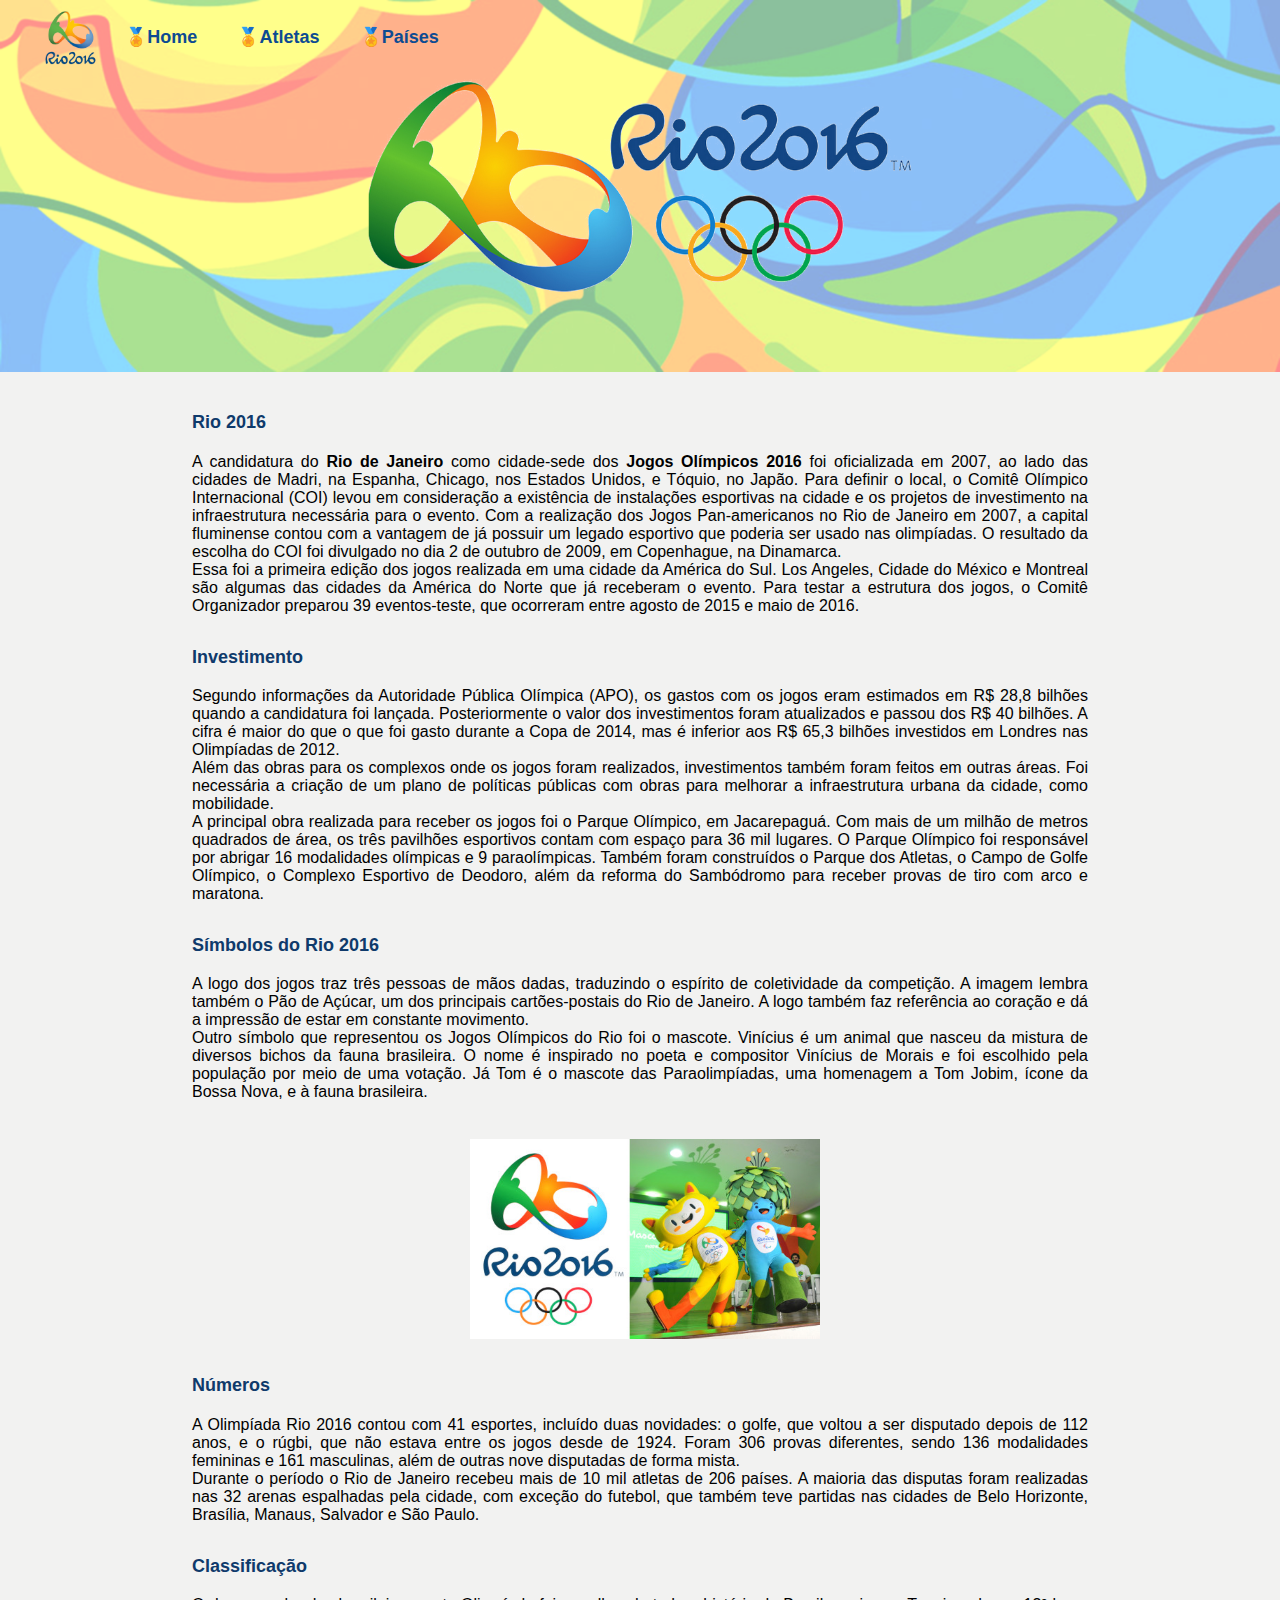
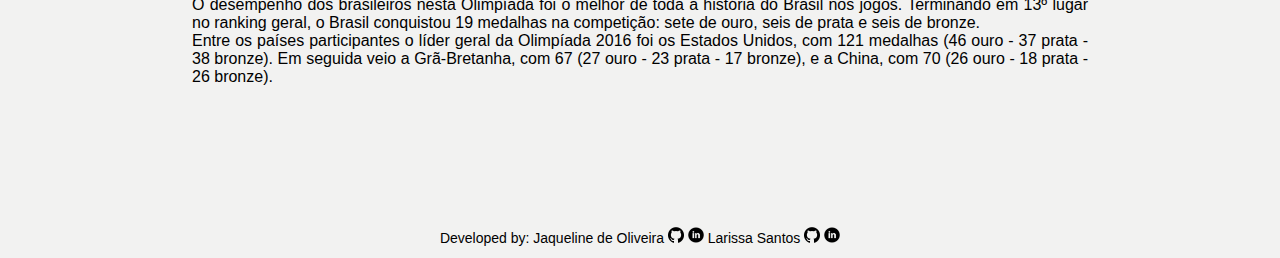
<file: index.html>
<!DOCTYPE html>
<html>

<head>
  <meta charset="utf-8">
  <title>Olímpiadas Rio 2016 </title>
  <link rel="stylesheet" href="styleHome.css" />
</head>

<body>

  <header>
    <div class="banner-official">
      <img src="img/bannerOficial2.png" alt="logo da Olímpiadas Rio 2016 com fundo colorido" class="banner">
    </div>

  </header>
  <nav>
    <ul class="menu">

      <li class="item-menu"><a href="/index" id="Home" class="links">🏅Home</a></li>
      <li class="item-menu"><a href="/atletas" id="Ath" class="links">🏅Atletas</a></li>
      <li class="item-menu"><a href="/countries.html" id="countries" class="links">🏅Países</a></li>
    </ul>
  </nav>

  <section class="about" id="about-olympics">

    <h2 class="title margin">Rio 2016</h2>

    <p class="content margin">A candidatura do <b>Rio de Janeiro</b> como cidade-sede dos <b>Jogos Olímpicos 2016</b>
      foi oficializada em
      2007, ao lado das cidades de Madri, na Espanha, Chicago, nos Estados Unidos, e Tóquio, no
      Japão. Para definir o local, o Comitê Olímpico Internacional (COI) levou em consideração a
      existência de instalações esportivas na cidade e os projetos de investimento na infraestrutura
      necessária para o evento.
      Com a realização dos Jogos Pan-americanos no Rio de Janeiro em 2007, a capital fluminense contou
      com a vantagem de já possuir um legado esportivo que poderia ser usado nas olimpíadas. O resultado
      da escolha do COI foi divulgado no dia 2 de outubro de 2009, em Copenhague, na Dinamarca.</p>
    <p class="content margin">Essa foi a primeira edição dos jogos realizada em uma cidade da América do Sul. Los
      Angeles, Cidade
      do México e Montreal são algumas das cidades da América do Norte que já receberam o evento. Para
      testar a estrutura dos jogos, o Comitê Organizador preparou 39 eventos-teste, que ocorreram entre
      agosto de 2015 e maio de 2016.
    </p>

    <h2 class="title margin">Investimento</h2>

    <p class="content margin">Segundo informações da Autoridade Pública Olímpica (APO), os gastos com os jogos eram
      estimados em R$ 28,8 bilhões quando a candidatura foi lançada. Posteriormente o valor dos
      investimentos foram atualizados e passou dos R$ 40 bilhões. A cifra é maior do que o que foi
      gasto durante a Copa de 2014, mas é inferior aos R$ 65,3 bilhões investidos em Londres nas
      Olimpíadas de 2012.</p>
    <p class="content margin">Além das obras para os complexos onde os jogos foram realizados,
      investimentos também foram feitos em outras áreas. Foi necessária a criação de um plano de
      políticas públicas com obras para melhorar a infraestrutura urbana da cidade, como mobilidade.</p>
    <p class="content margin">A principal obra realizada para receber os jogos foi o Parque Olímpico, em Jacarepaguá.
      Com mais de um milhão de metros quadrados de área, os três pavilhões esportivos contam com
      espaço para 36 mil lugares. O Parque Olímpico foi responsável por abrigar 16 modalidades
      olímpicas e 9 paraolímpicas. Também foram construídos o Parque dos Atletas, o Campo de Golfe
      Olímpico, o Complexo Esportivo de Deodoro, além da reforma do Sambódromo para receber provas
      de tiro com arco e maratona.
    </p>

    <h2 class="title margin">Símbolos do Rio 2016</h2>

    <p class="content margin">A logo dos jogos traz três pessoas de mãos dadas, traduzindo o espírito de coletividade
      da
      competição. A imagem lembra também o Pão de Açúcar, um dos principais cartões-postais do
      Rio de Janeiro. A logo também faz referência ao coração e dá a impressão de estar em
      constante movimento.</p>
    <p class="content margin">Outro símbolo que representou os Jogos Olímpicos do Rio foi o mascote. Vinícius é um
      animal
      que nasceu da mistura de diversos bichos da fauna brasileira. O nome é inspirado no poeta e
      compositor Vinícius de Morais e foi escolhido pela população por meio de uma votação. Já
      Tom é o mascote das Paraolimpíadas, uma homenagem a Tom Jobim, ícone da Bossa Nova, e à
      fauna brasileira.
    </p>
    <img src="img/logo e mascotes rio.jpeg" width="400" height="240" alt="logo e mascotes da Olímpiadas Rio 2016"
      class="logo-mascot">

    <h2 class="title margin">Números</h2>

    <p class="content margin">A Olimpíada Rio 2016 contou com 41 esportes, incluído duas novidades: o golfe, que
      voltou a ser disputado depois de 112 anos, e o rúgbi, que não estava entre os jogos
      desde de 1924. Foram 306 provas diferentes, sendo 136 modalidades femininas e 161
      masculinas, além de outras nove disputadas de forma mista.</p>
    <p class="content margin">Durante o período o Rio de Janeiro recebeu mais de 10 mil atletas de 206 países. A
      maioria das disputas foram realizadas nas 32 arenas espalhadas pela cidade, com exceção
      do futebol, que também teve partidas nas cidades de Belo Horizonte, Brasília, Manaus,
      Salvador e São Paulo.
    </p>

    <h2 class="title margin">Classificação</h2>

    <p class="content margin">O desempenho dos brasileiros nesta Olimpíada foi o melhor de toda a história do Brasil
      nos jogos. Terminando em 13º lugar no ranking geral, o Brasil conquistou 19 medalhas
      na competição: sete de ouro, seis de prata e seis de bronze.</p>
    <p class="content margin">Entre os países participantes o líder geral da Olimpíada 2016 foi os Estados Unidos,
      com 121 medalhas (46 ouro - 37 prata - 38 bronze). Em seguida veio a Grã-Bretanha,
      com 67 (27 ouro - 23 prata - 17 bronze), e a China, com 70 (26 ouro - 18 prata - 26
      bronze).</p>
  </section>

  <footer class="footer margin">
    Developed by:
    Jaqueline de Oliveira
    <a href="https://github.com/jaquelinedeoliveira93" target="_blank" icon="logo-github">
      <img src="img/logo-github.png" alt="logo-git" width="25" height="25" class="gitHub-linkedin"></a>

    <a href="https://www.linkedin.com/in/jaquelinedeoliveiraa/" target="_blank" icon="logo-linkedin">
      <img src="img/logo-linkedin.png" alt="logo-link" width="25" height="25" class="gitHub-linkedin"></a>

    Larissa Santos
    <a href="https://github.com/Larasantos97" target="_blank" icon="logo-github">
      <img src="img/logo-github.png" alt="logo-git" width="25" height="25" class="gitHub-linkedin"></a>

    <a href="https://www.linkedin.com/in/larissa-dos-reis-santos-aaa8b415a/" target="_blank" icon="logo-linkedin">
      <img src="img/logo-linkedin.png" alt="logo-link" width="25" height="25" class="gitHub-linkedin"></a>
  </footer>
  <div id="root"></div>
  <script src="main.js" type="module"></script>
</body>

</html>
</file>
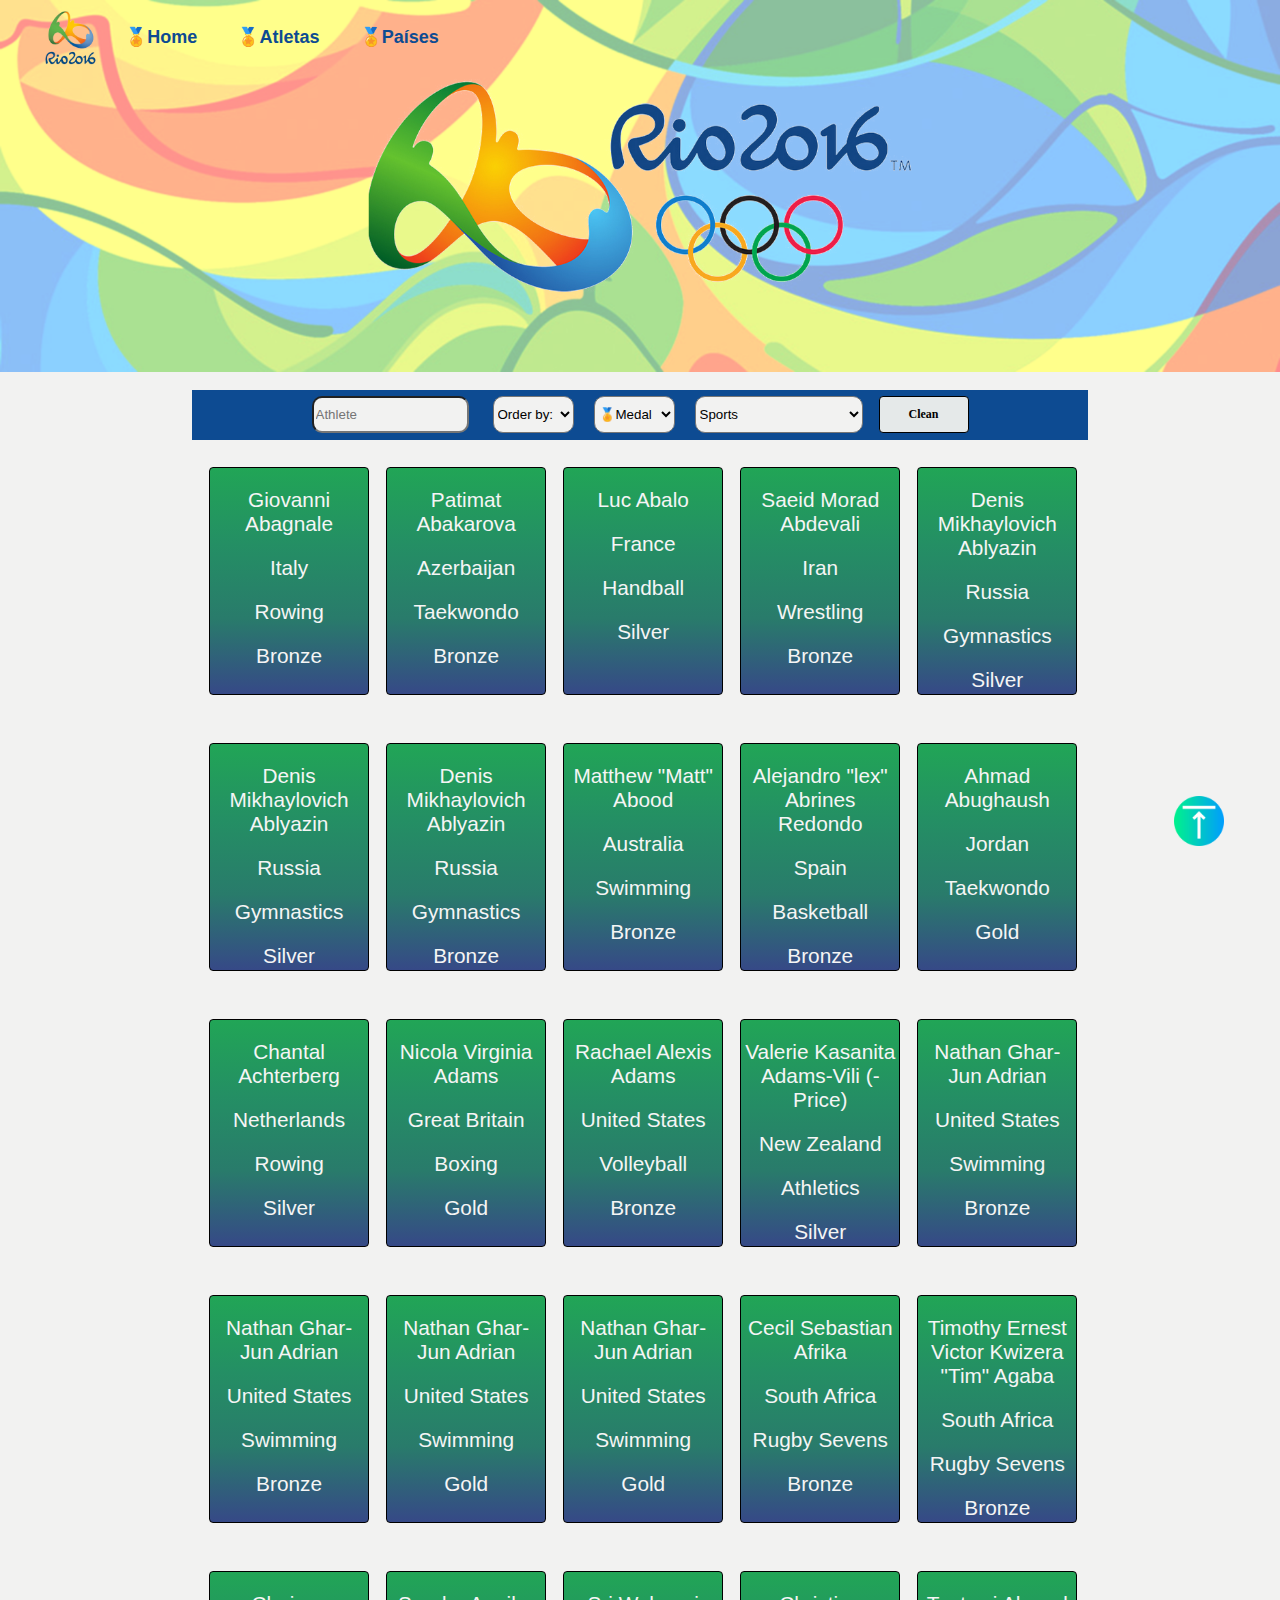
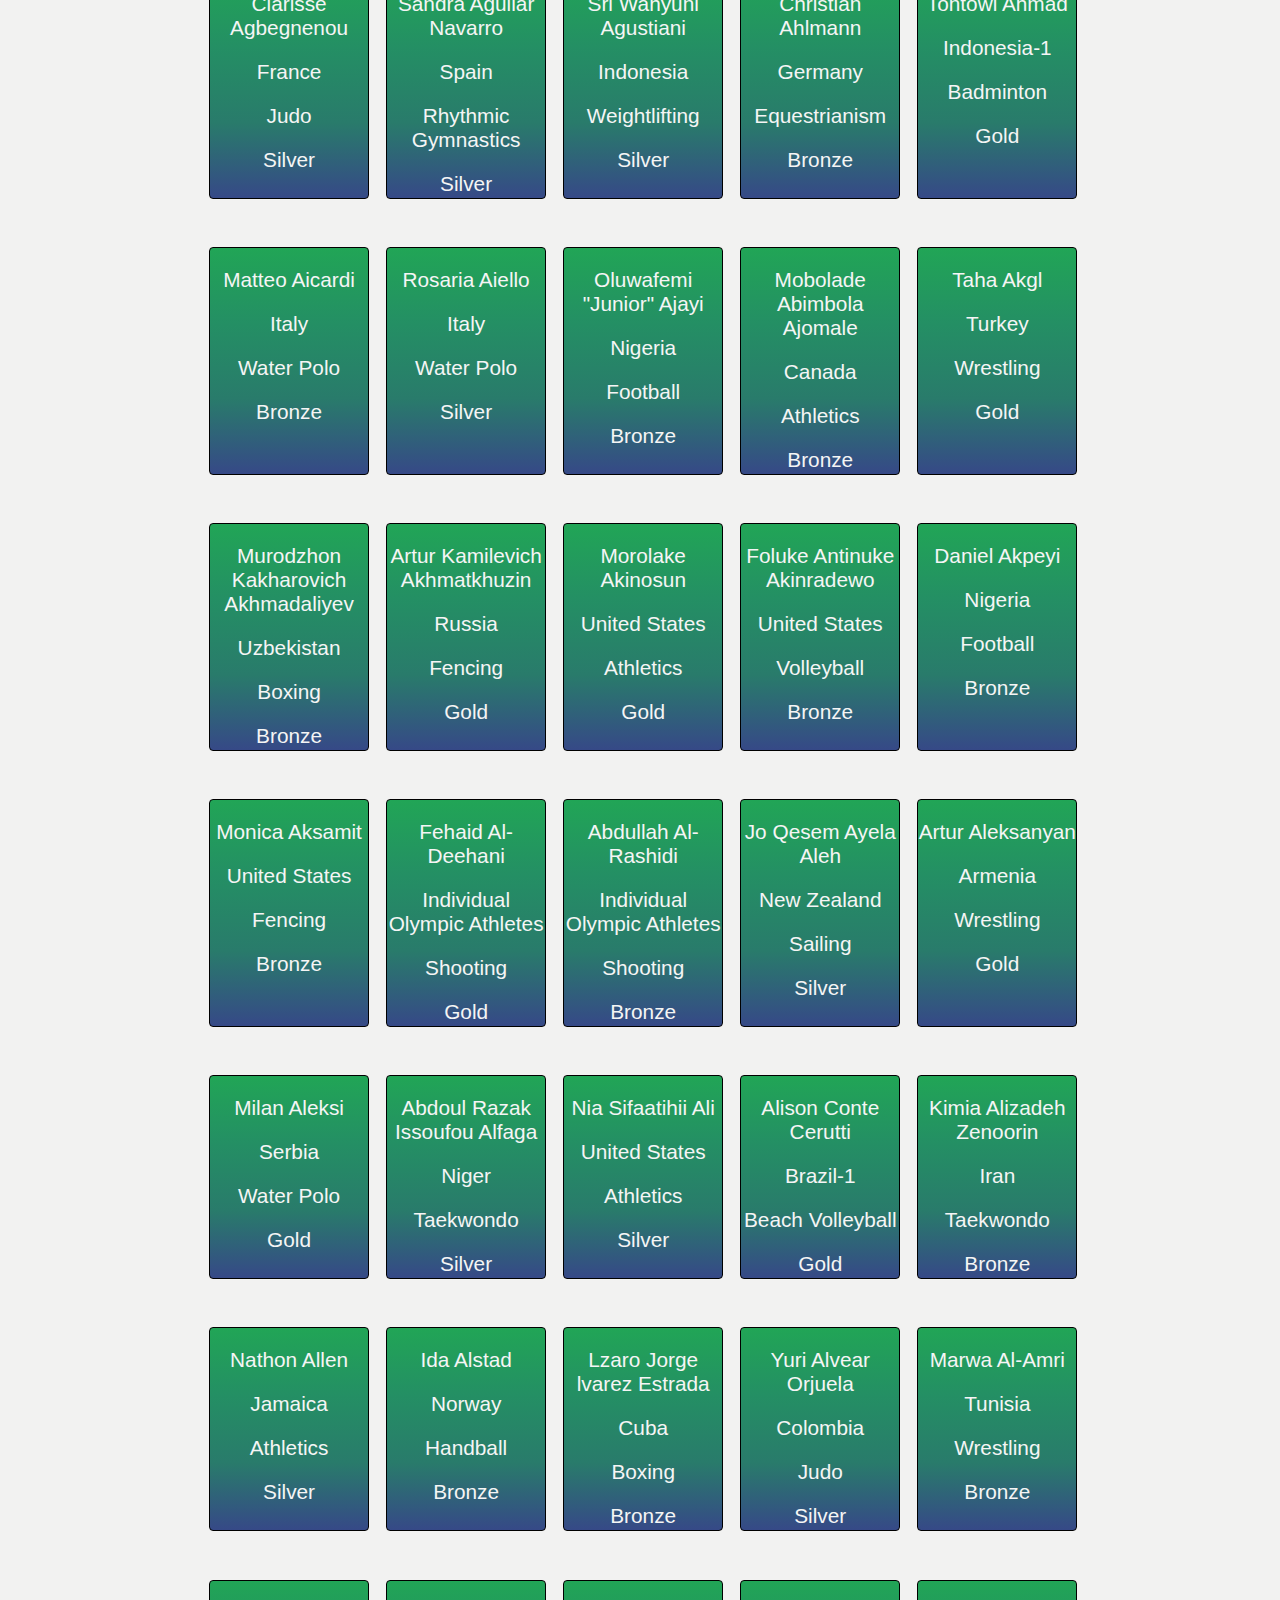
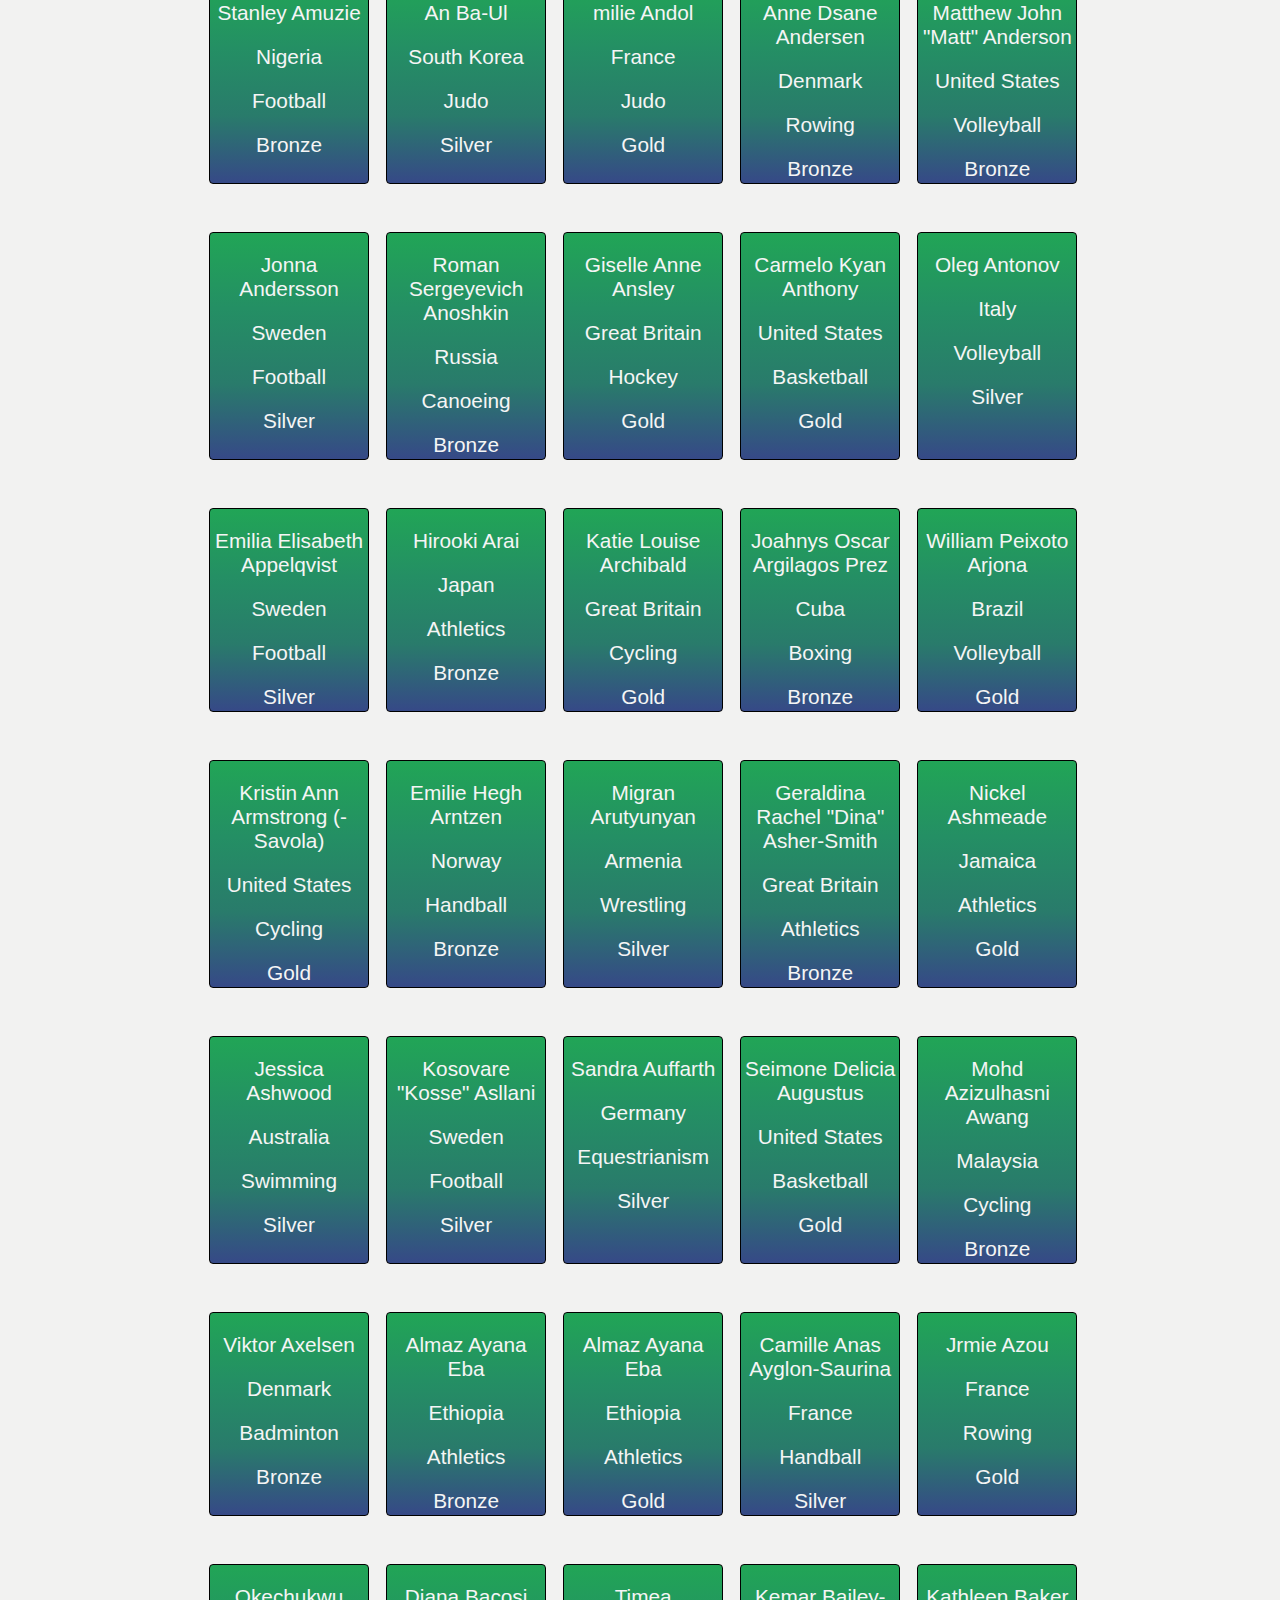
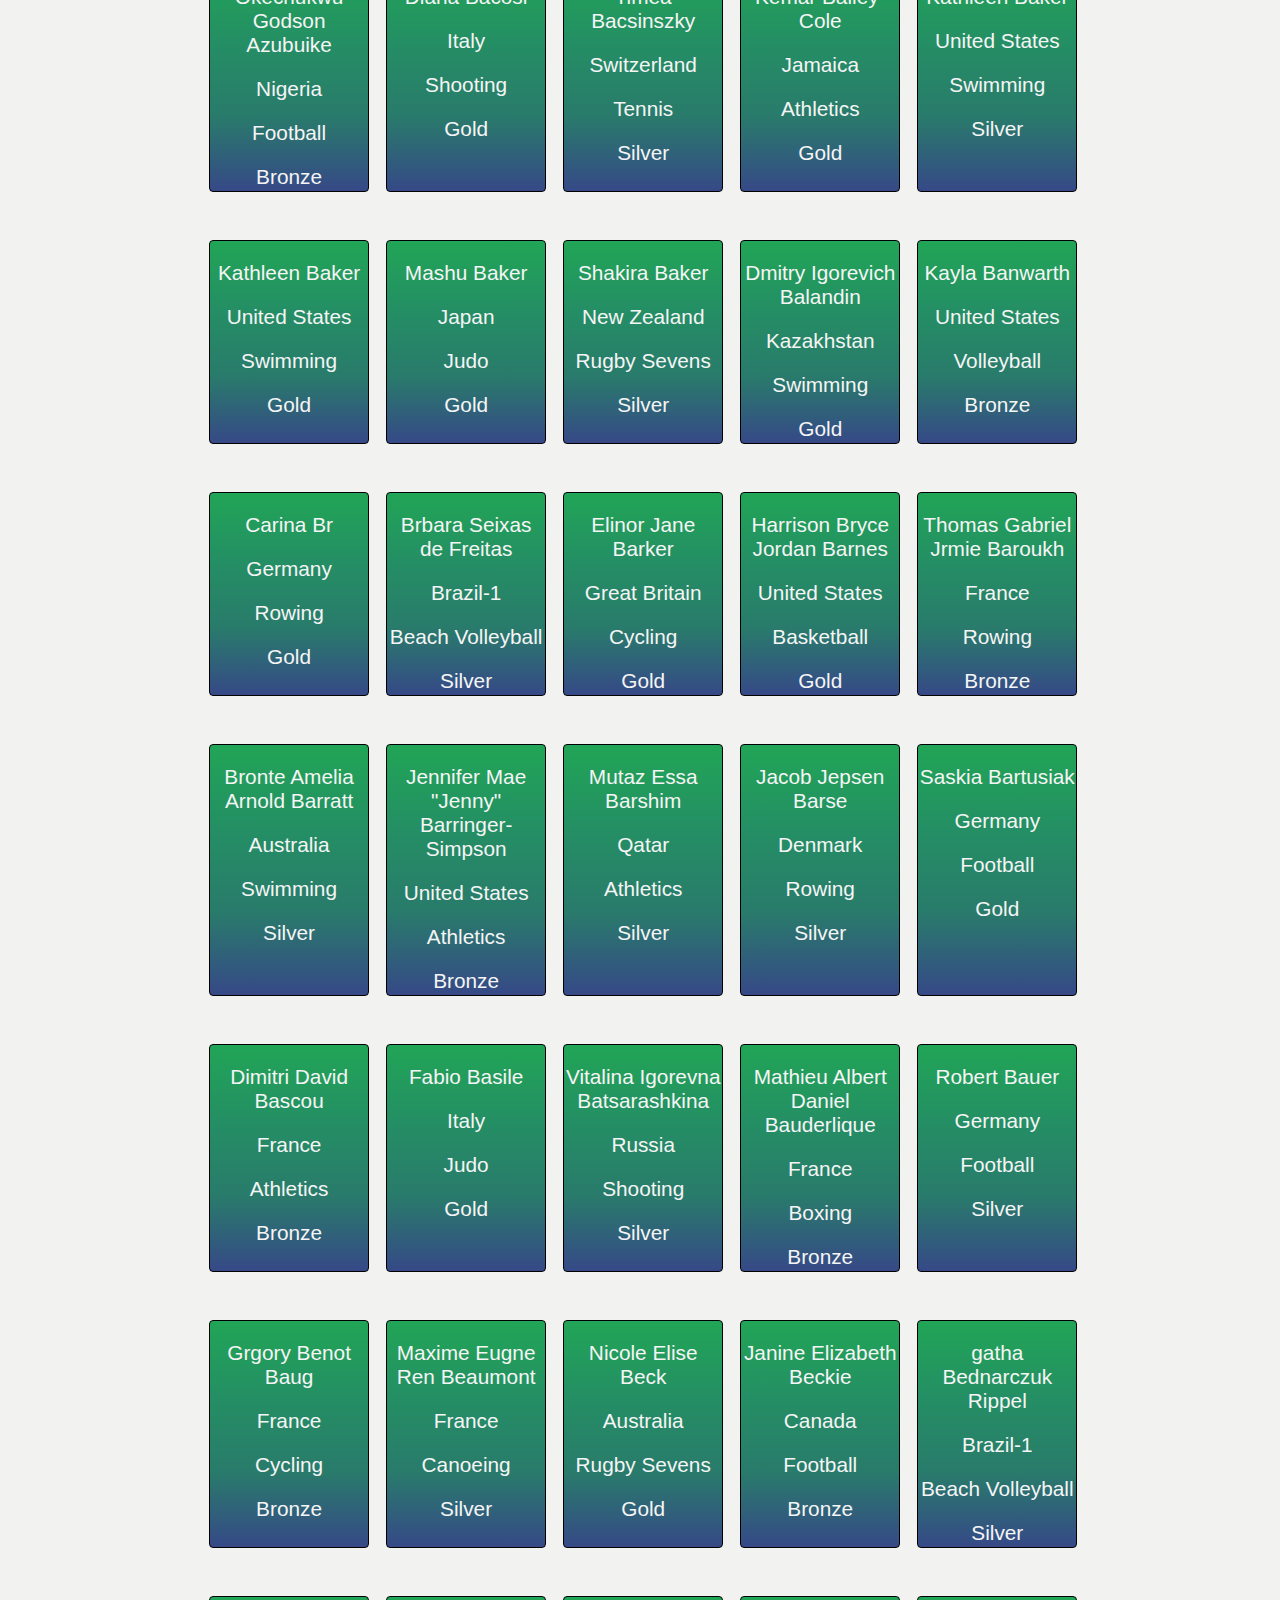
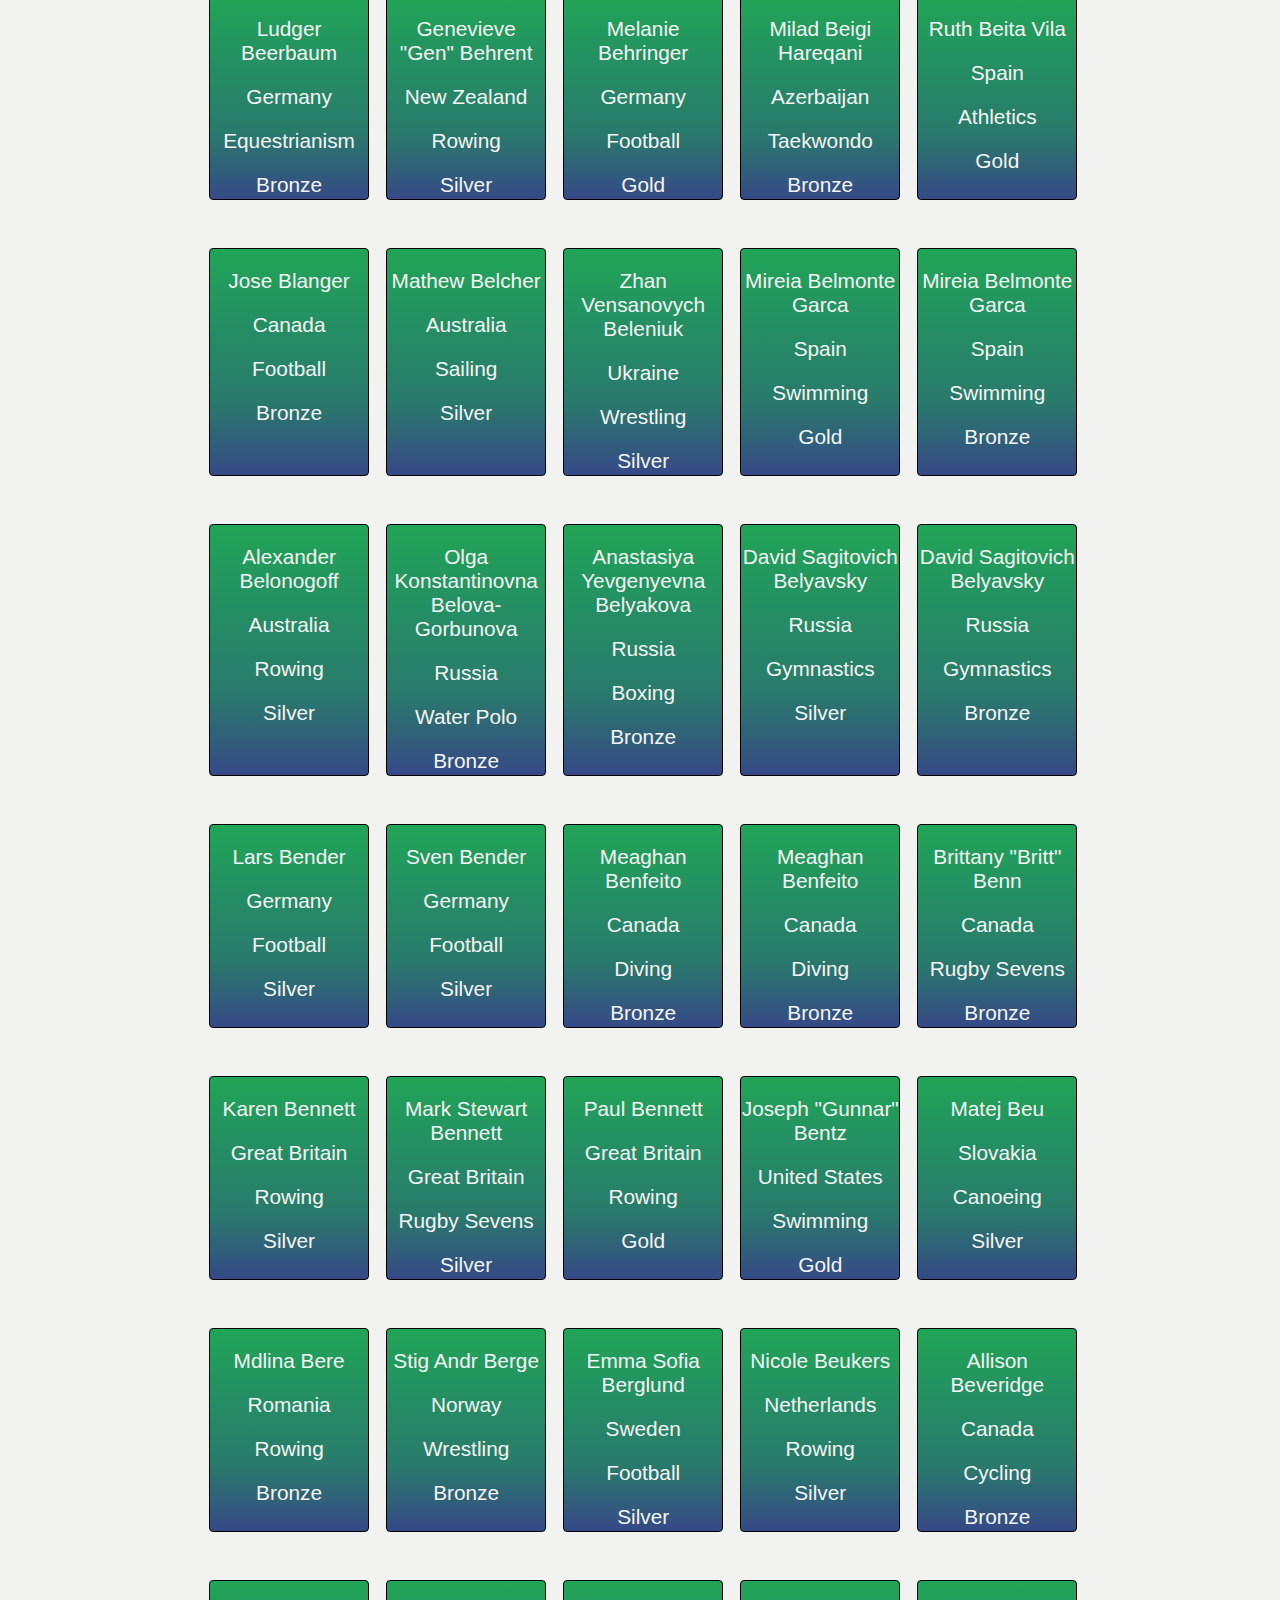
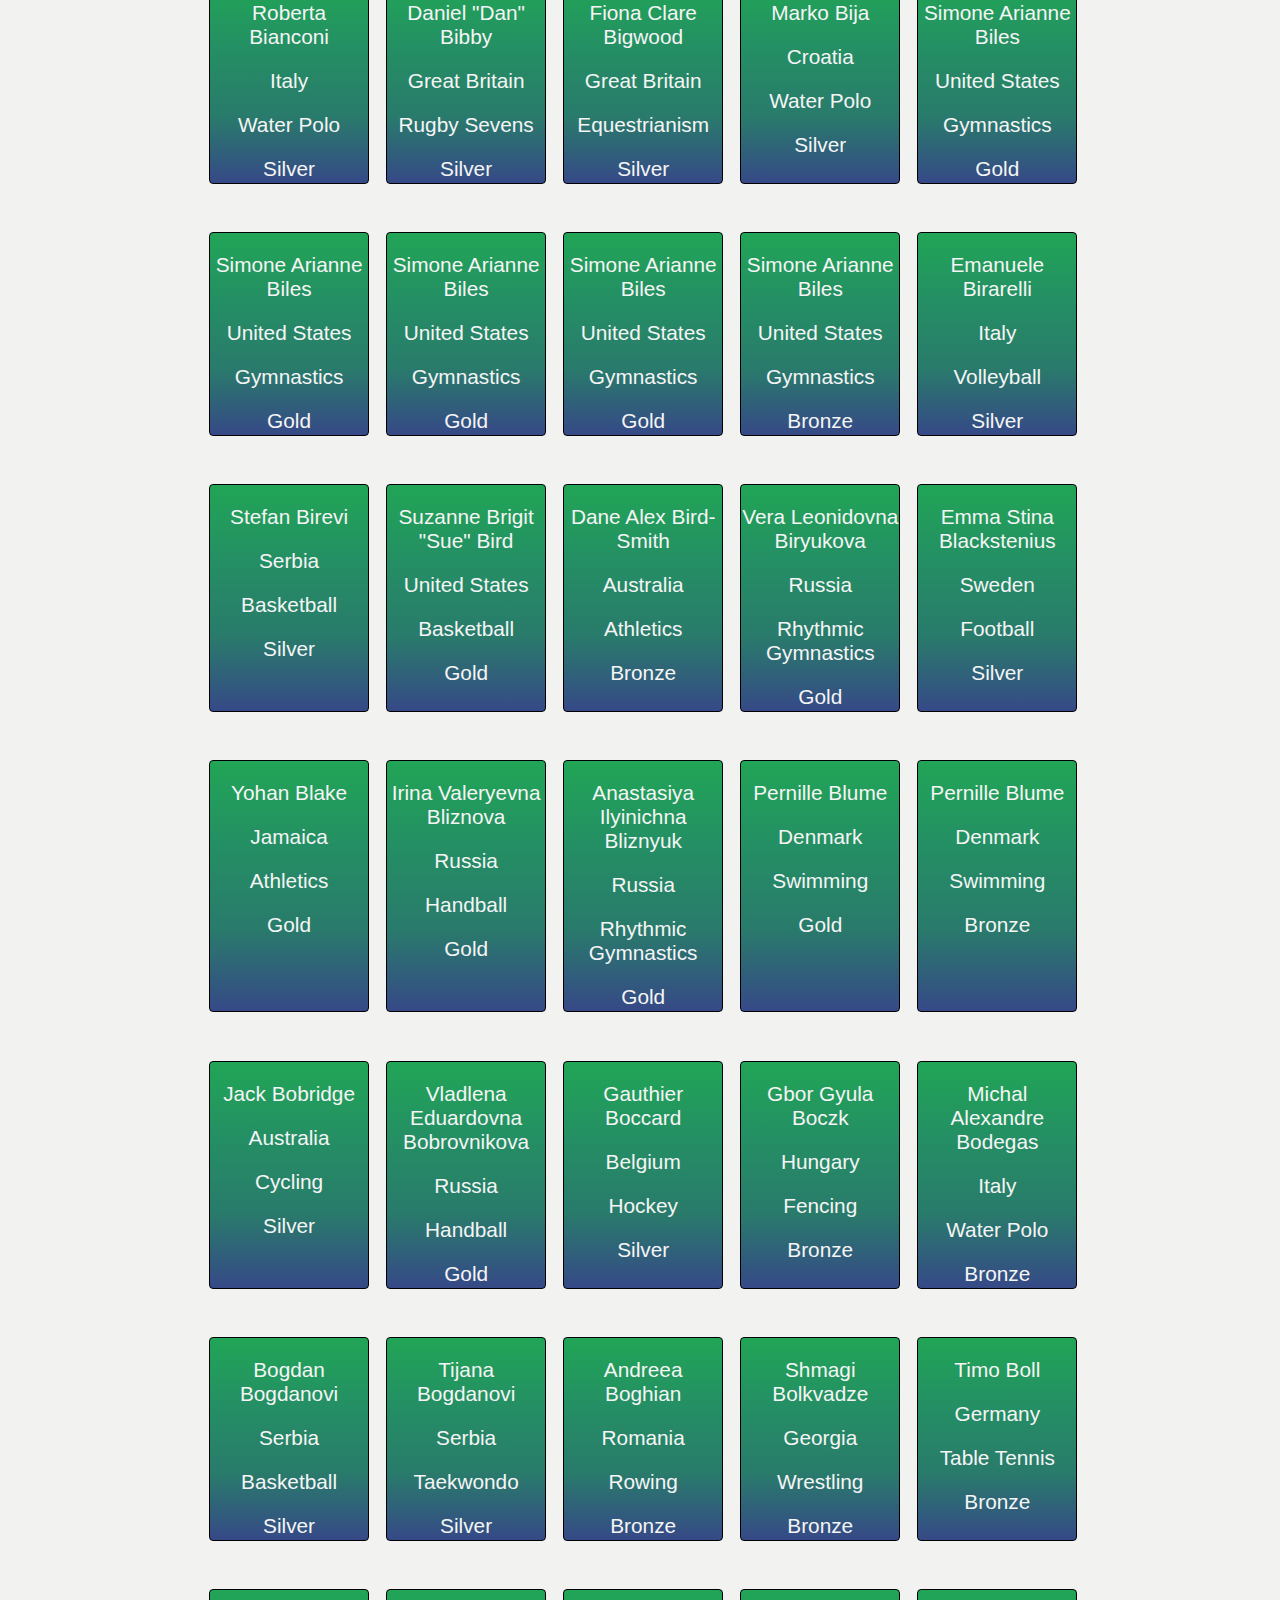
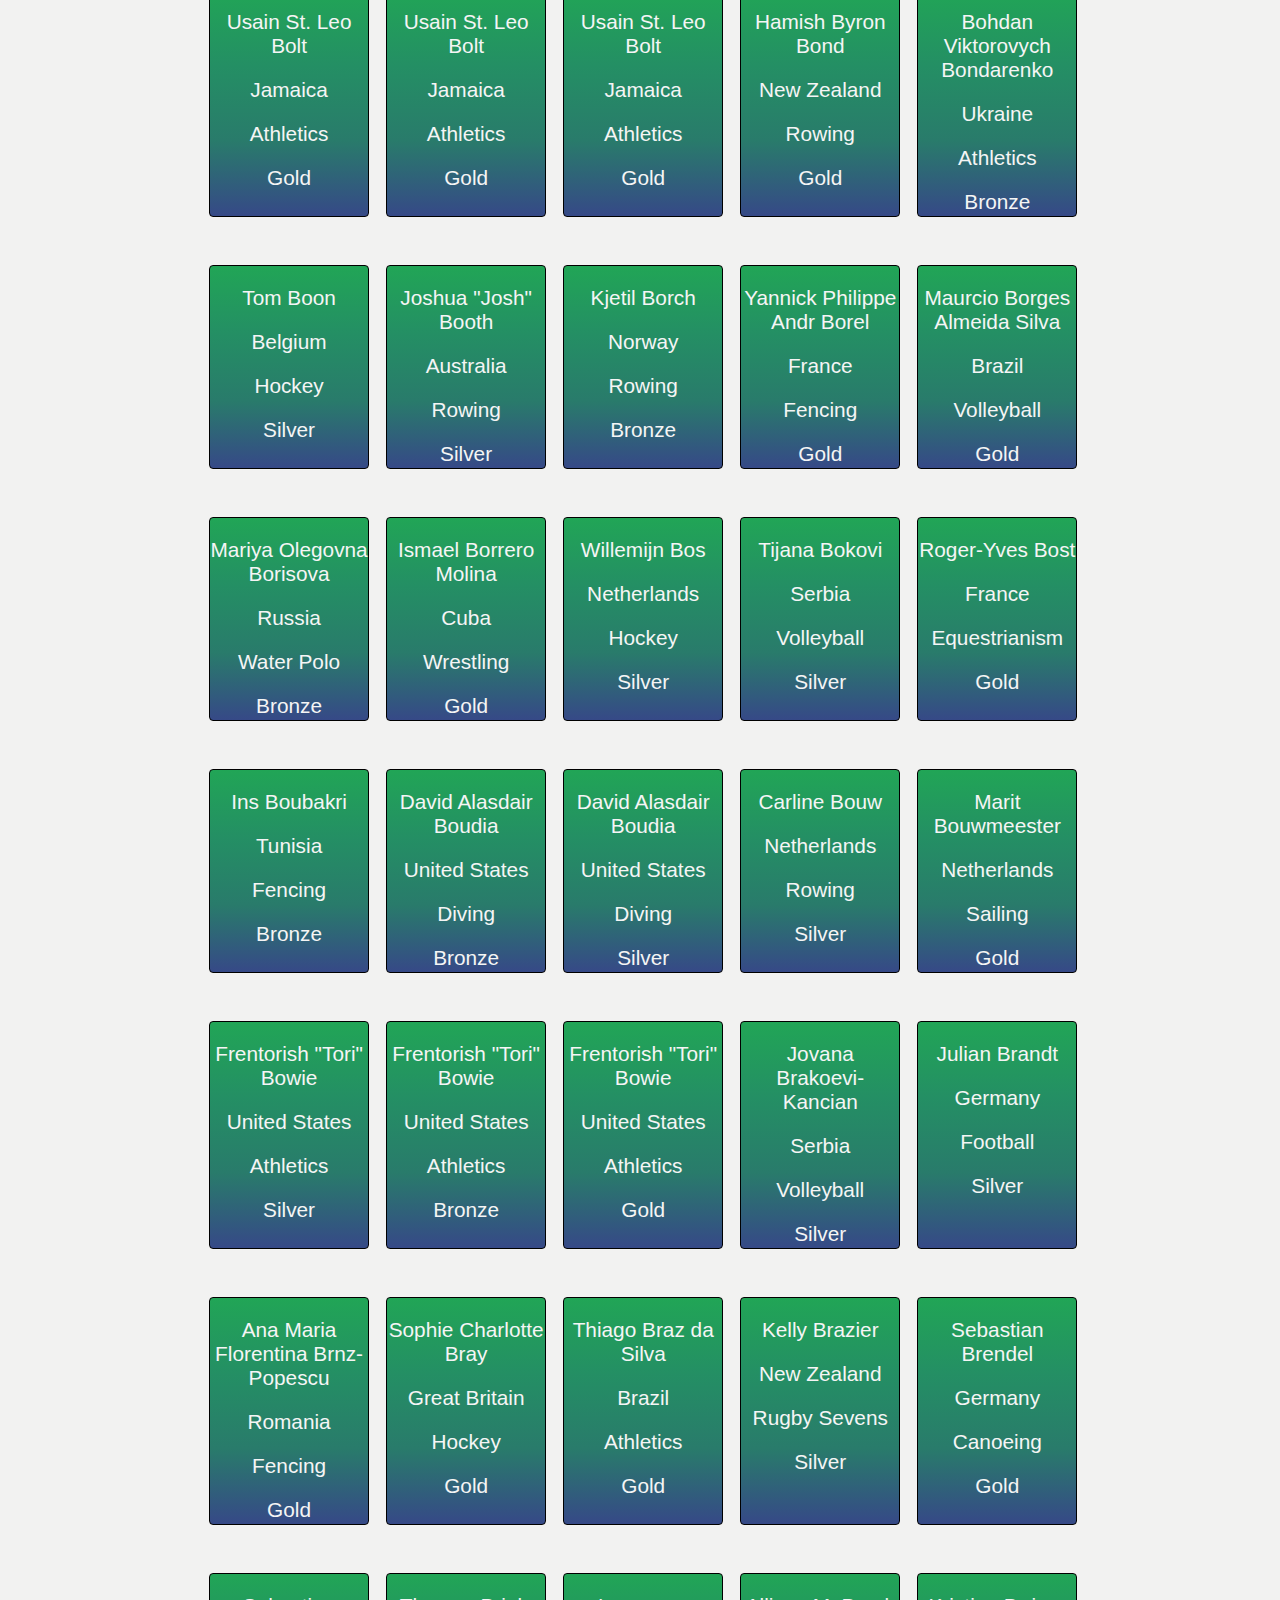
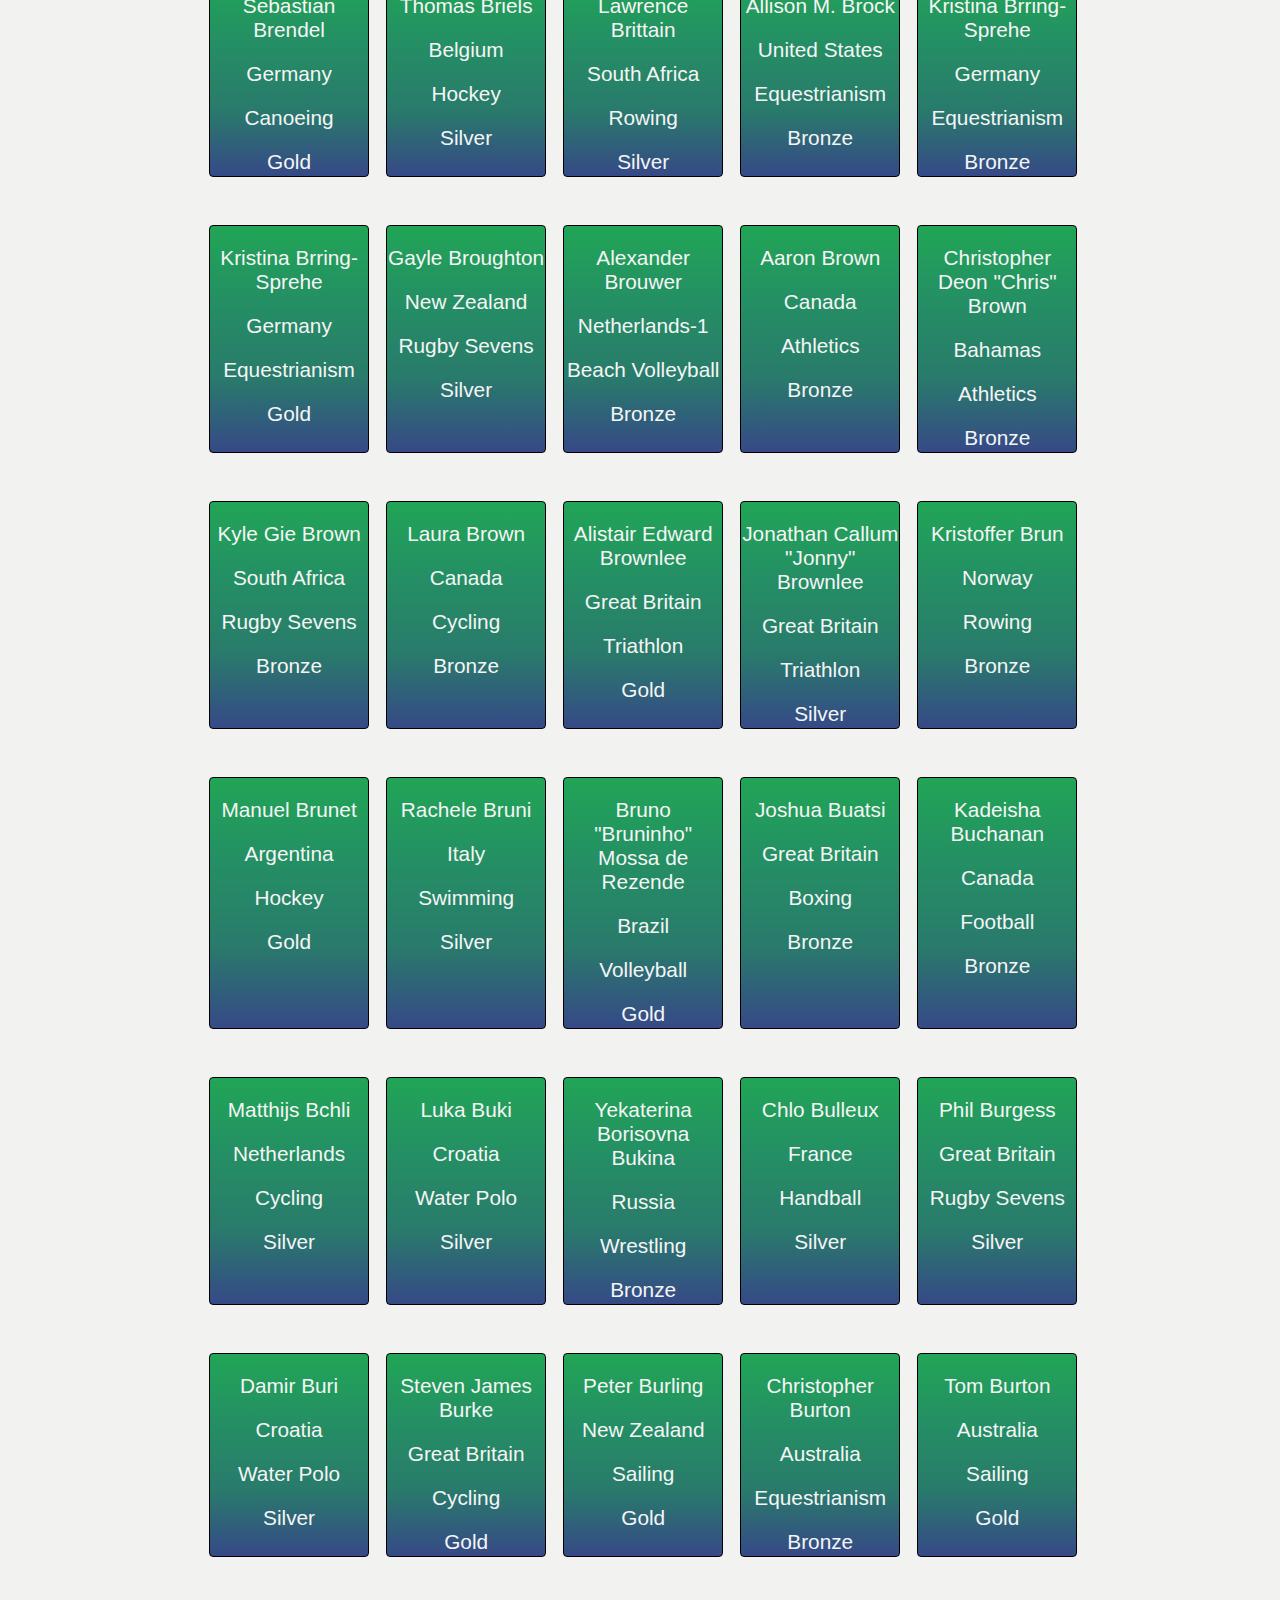
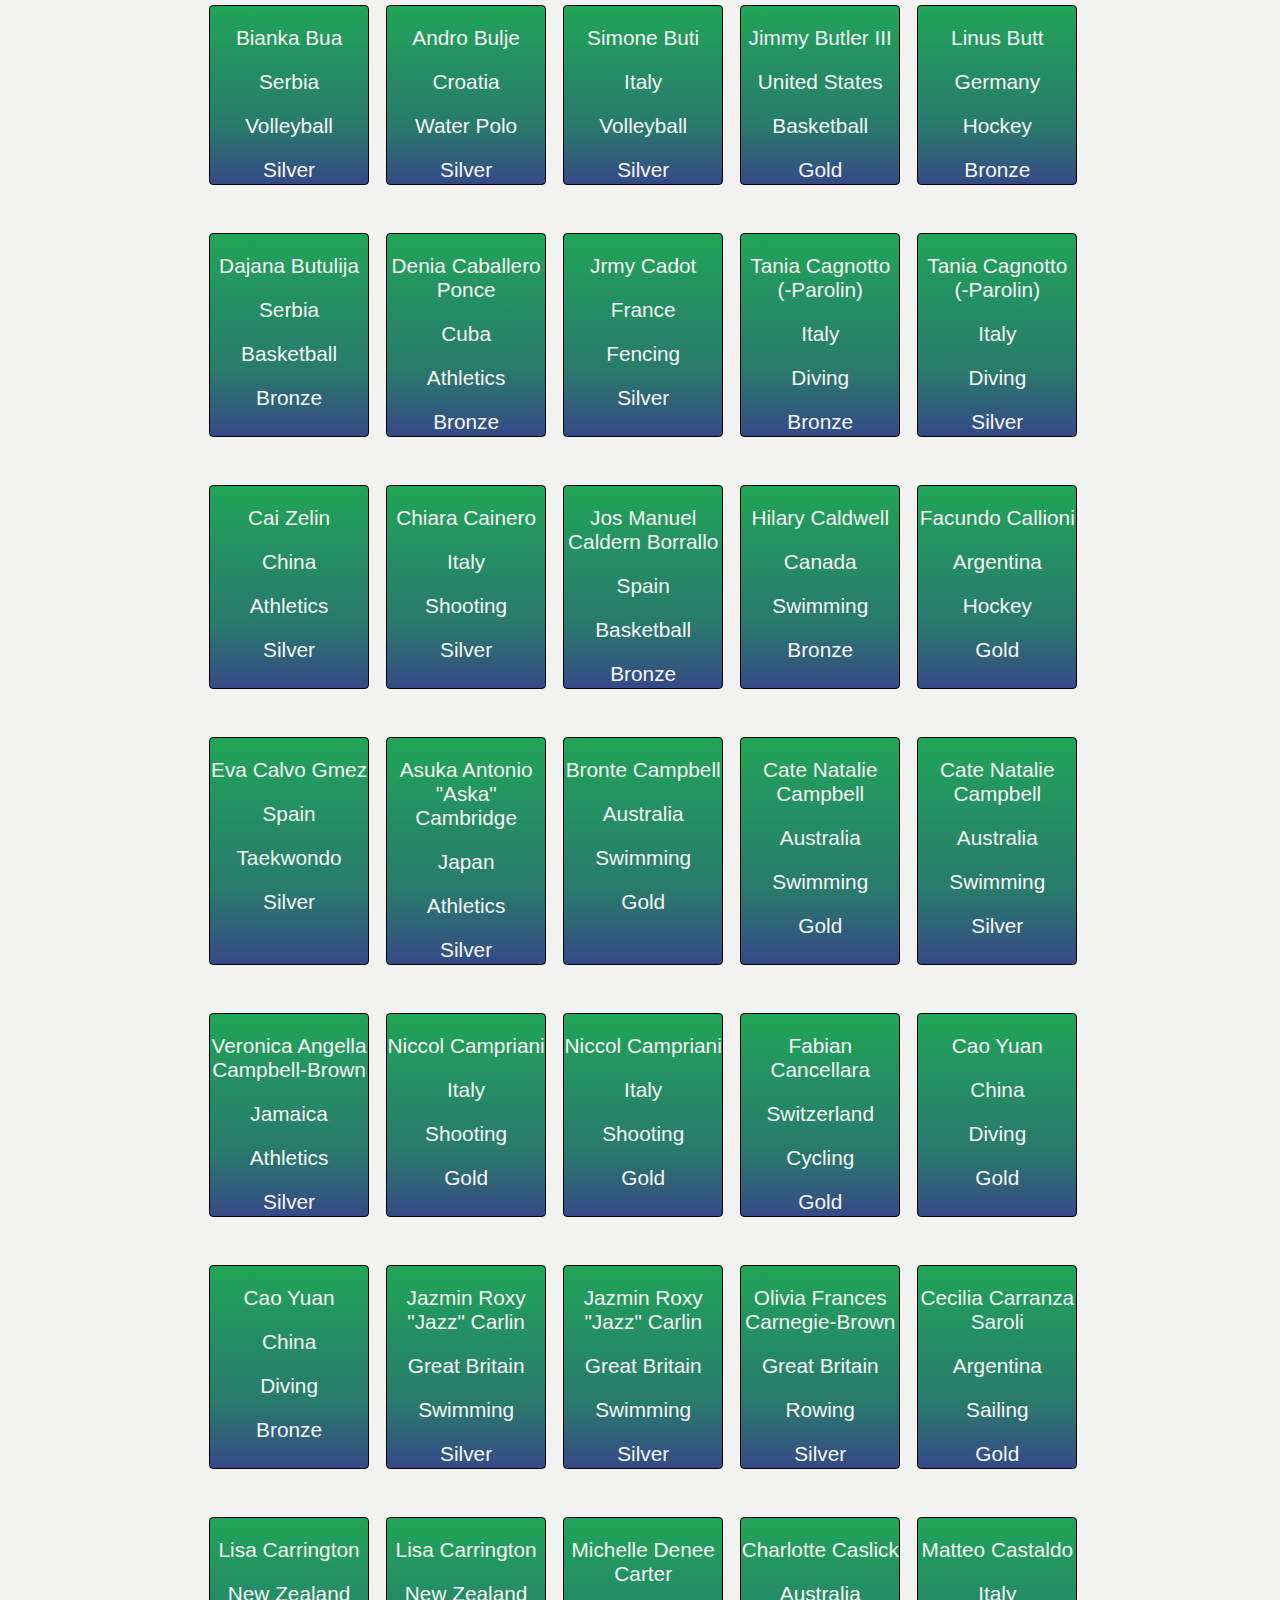
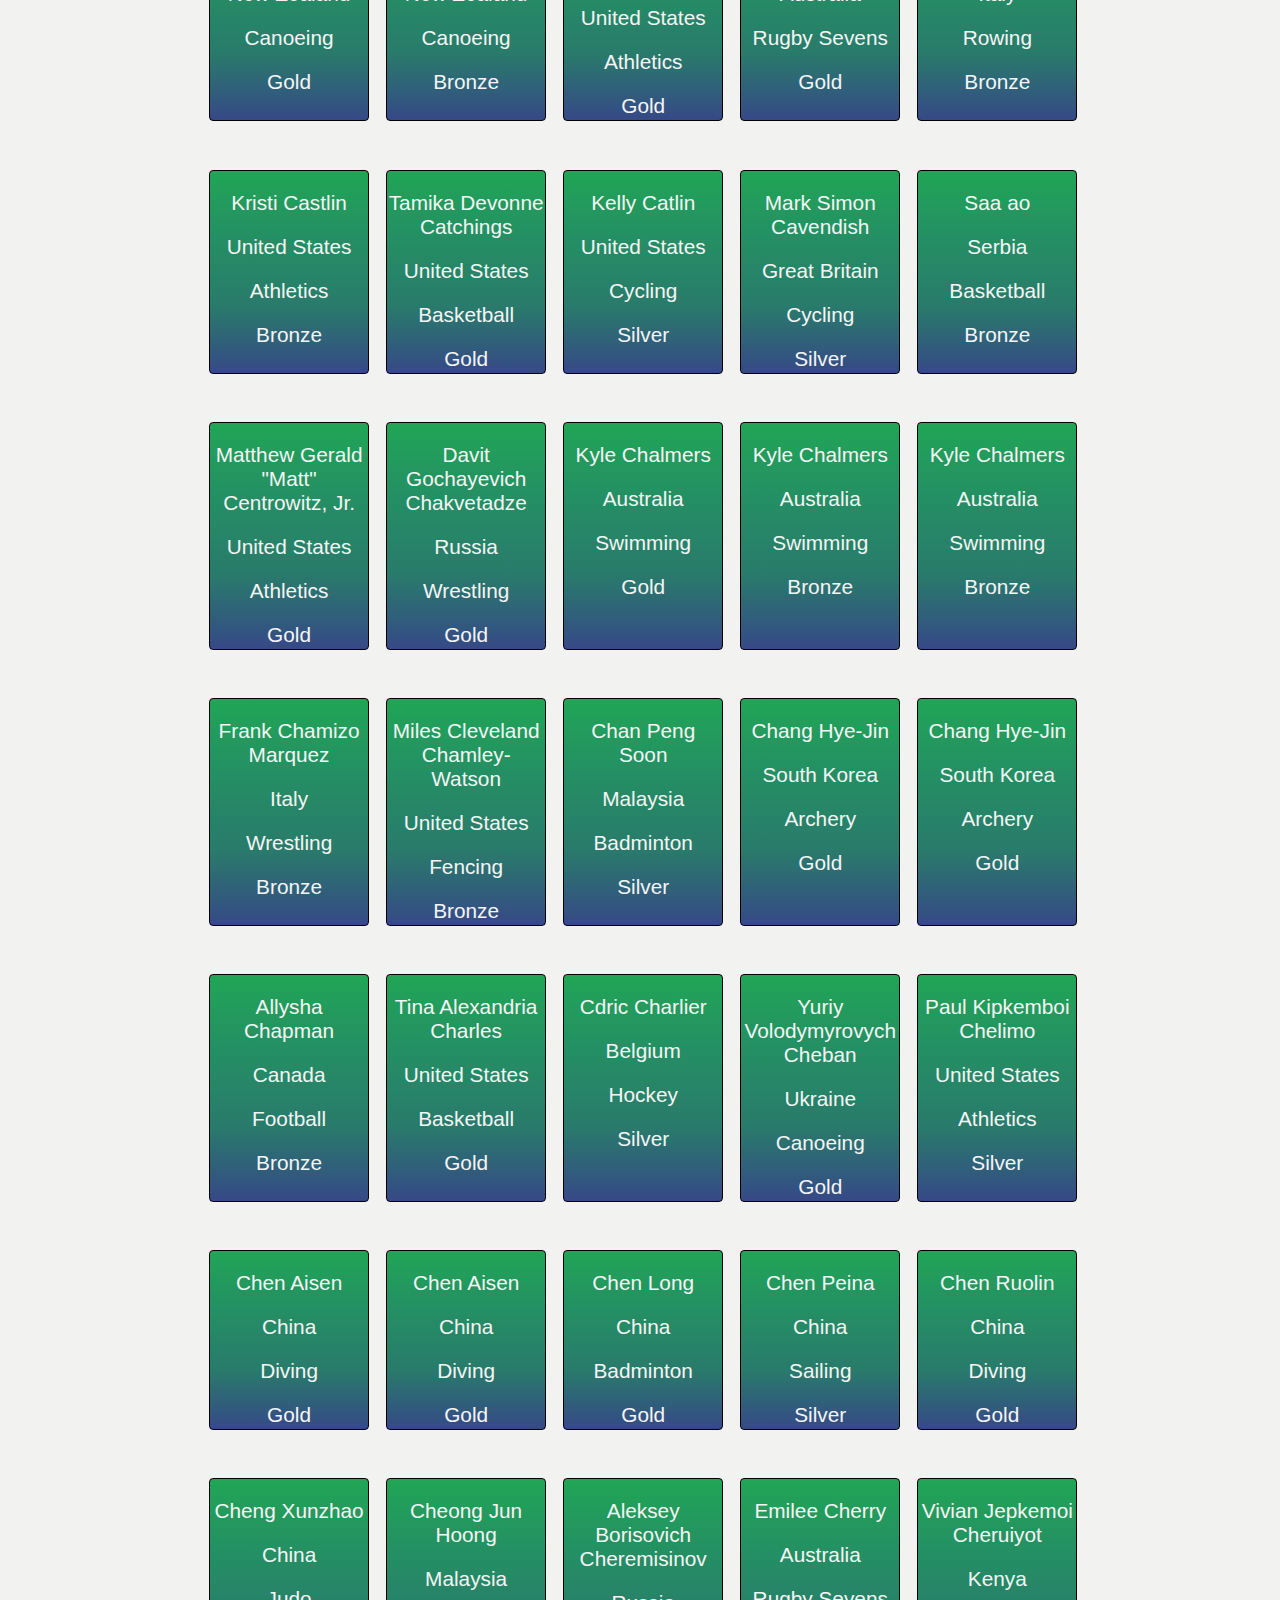
<file: atletas.html>
<!DOCTYPE html>
<html>
  <head>
    <meta charset="utf-8" />
    <title>Olímpiadas Rio 2016</title>
    <link rel="stylesheet" href="styleAtletas.css" />
  </head>

  <body>
    <header>
      <div class="banner-oficial">
        <img
          src="img/bannerOficial2.png"
          alt="logo da Olímpiadas Rio 2016 com fundo colorido"
          class="banner"
        />
      </div>
    </header>
    <nav>
      <ul class="menu">
        <li class="item-menu">
          <a href="index.html" id="Home" class="links">🏅Home</a>
        </li>
        <li class="item-menu">
          <a href="atletas.html" id="Ath" class="links">🏅Atletas</a>
        </li>
        <li class="item-menu">
          <a href="countries.html" id="countries" class="links">🏅Países</a>
        </li>
      </ul>
    </nav>
    <form class="menuBar">
      <input
        type="text"
        placeholder="Athlete"
        class="athField flexItem"
        id="filterAth"
      />
      <select class="Order-container flexItem" id="AZsort">
        <option selected disabled value="">Order by:</option>
        <option value="A-Z" id="opAZ">A-Z</option>
        <option value="Z-A" id="opZA">Z-A</option>
      </select>
      <select id="ordering-medal" class="ordering-medal flexItem filter">
        <option selected disabled value="">🏅Medal</option>
        <option value="Gold">Gold</option>
        <option value="Silver">Silver</option>
        <option value="Bronze">Bronze</option>
      </select>
      <select id="filterSport" class="order-sport flexItem filter">
        <option selected disabled value="">Sports</option>
        <option value="Rowing">Rowing</option>
        <option value="Taekwondo">Taekwondo</option>
        <option value="Handball">Handball</option>
        <option value="Wrestling">Wrestling</option>
        <option value="Gymnastics">Gymnastics</option>
        <option value="Swimming">Swimming</option>
        <option value="Basketball">Basketball</option>
        <option value="Boxing">Boxing</option>
        <option value="Volleyball">Volleyball</option>
        <option value="Athletics">Athletics</option>
        <option value="Rugby Sevens">Rugby Sevens</option>
        <option value="Judo">Judo</option>
        <option value="Rhythmic Gymnastics">Rhythmic Gymnastics</option>
        <option value="Weightlifting">Weightlifting</option>
        <option value="Equestrianism">Equestrianism</option>
        <option value="Badminton">Badminton</option>
        <option value="Water Polo">Water Polo</option>
        <option value="Football">Football</option>
        <option value="Fencing">Fencing</option>
        <option value="Shooting">Shooting</option>
        <option value="Sailing">Sailing</option>
        <option value="Beach Volleyball">Beach Volleyball</option>
        <option value="Canoeing">Canoeing</option>
        <option value="Hockey">Hockey</option>
        <option value="Cycling">Cycling</option>
        <option value="Tennis">Tennis</option>
        <option value="Diving">Diving</option>
        <option value="Table Tennis">Table Tennis</option>
        <option value="Triathlon">Triathlon</option>
        <option value="Archery">Archery</option>
        <option value="Synchronized Swimming">Synchronized Swimming</option>
        <option value="Modern Pentathlon">Modern Pentathlon</option>
        <option value="Golf">Golf</option>
        <option value="Trampolining">Trampolining</option>
      </select>

      <button class="btn flexItem" id="refresh">Clean</button>
    </form>

    <main id="cards-atletas" class="container-atletas"></main>

    <button class="top" id="backtoTop">
      <img src="alinhamento-superior.png" alt="" width="50" height="50" />
    </button>

    <footer class="footer margem">
      Developed by: Jaqueline de Oliveira
      <a
        href="https://github.com/jaquelinedeoliveira93"
        target="_blank"
        icon="logo-github"
      >
        <img
          src="img/logo-github.png"
          alt="logo-git"
          width="25"
          height="25"
          class="gitHub-linkedin"
      /></a>

      <a
        href="https://www.linkedin.com/in/jaquelinedeoliveiraa/"
        target="_blank"
        icon="logo-linkedin"
      >
        <img
          src="img/logo-linkedin.png"
          alt="logo-link"
          width="25"
          height="25"
          class="gitHub-linkedin"
      /></a>

      Larissa Santos
      <a
        href="https://github.com/Larasantos97"
        target="_blank"
        icon="logo-github"
      >
        <img
          src="img/logo-github.png"
          alt="logo-git"
          width="25"
          height="25"
          class="gitHub-linkedin"
      /></a>

      <a
        href="https://www.linkedin.com/in/larissa-dos-reis-santos-aaa8b415a/"
        target="_blank"
        icon="logo-linkedin"
      >
        <img
          src="img/logo-linkedin.png"
          alt="logo-link"
          width="25"
          height="25"
          class="gitHub-linkedin"
      /></a>
    </footer>
    <div id="root"></div>
    <script src="atletas.js" type="module"></script>
  </body>
</html>
</file>
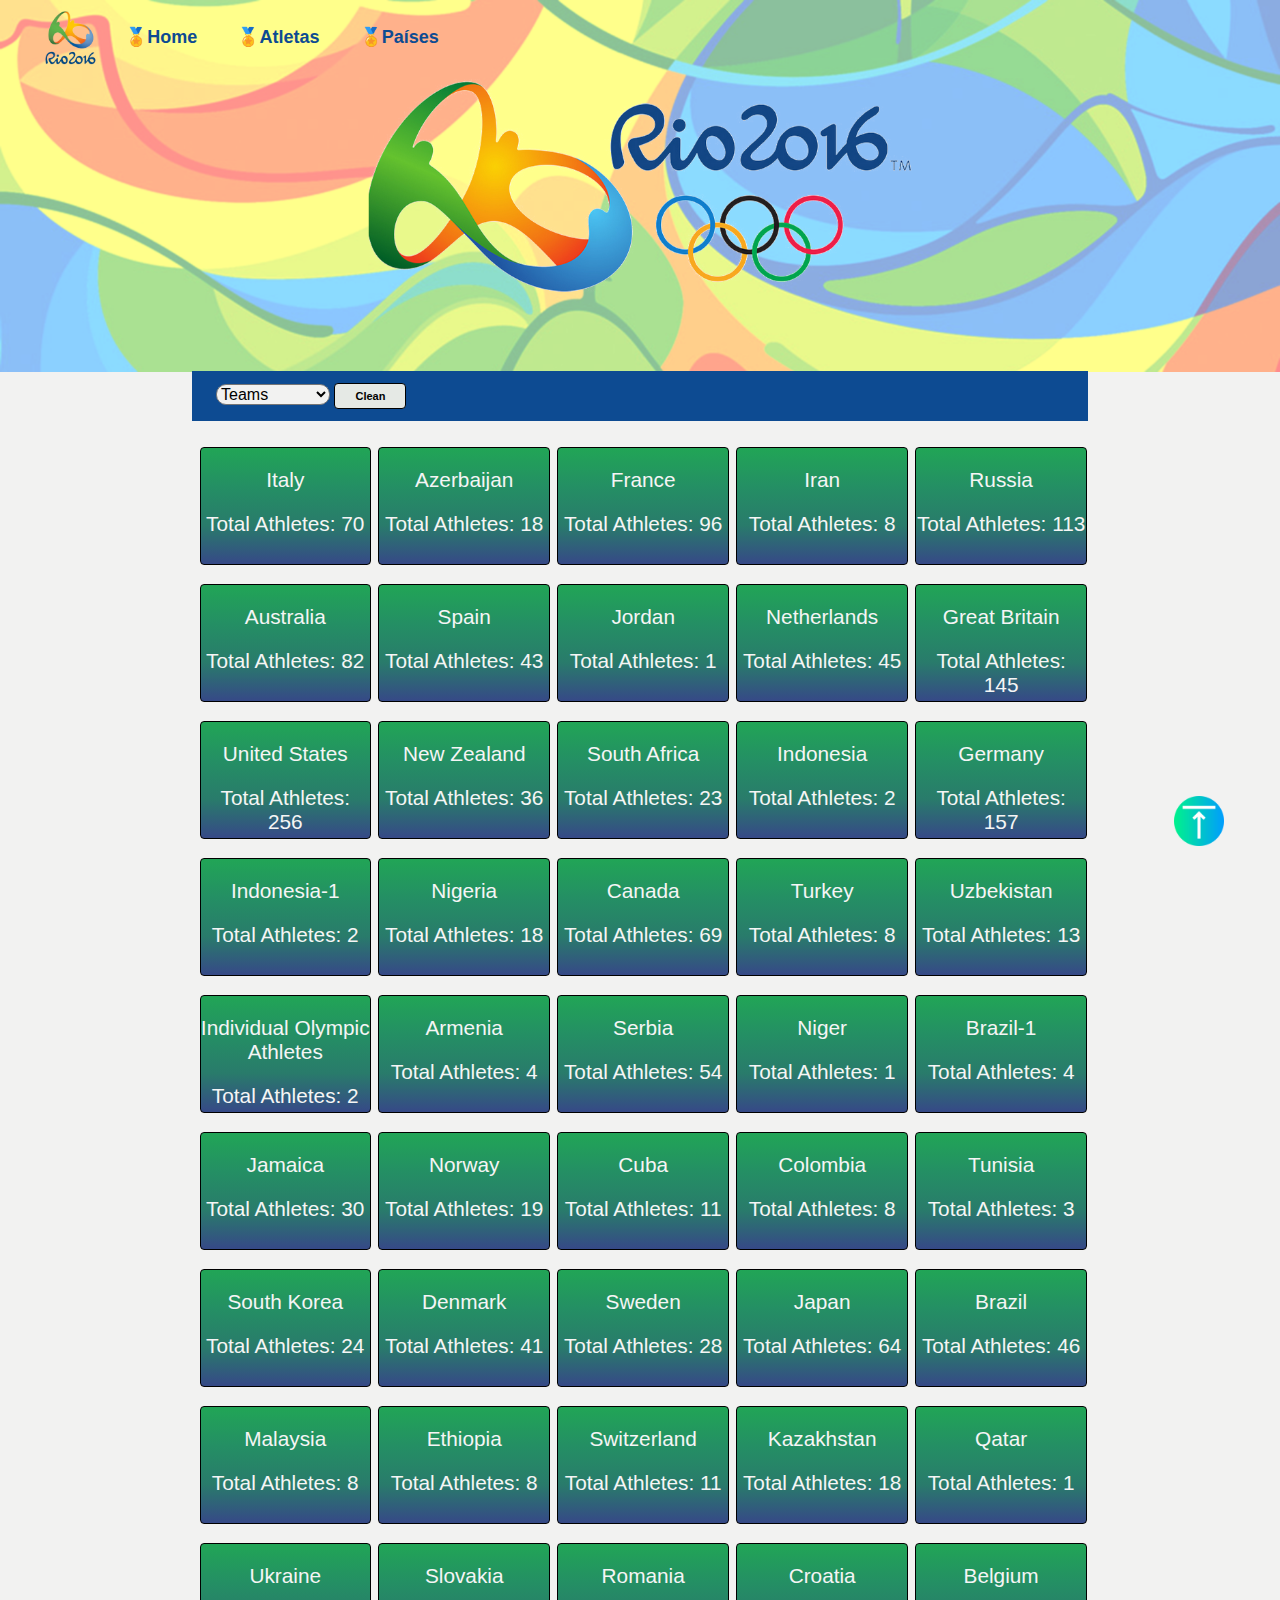
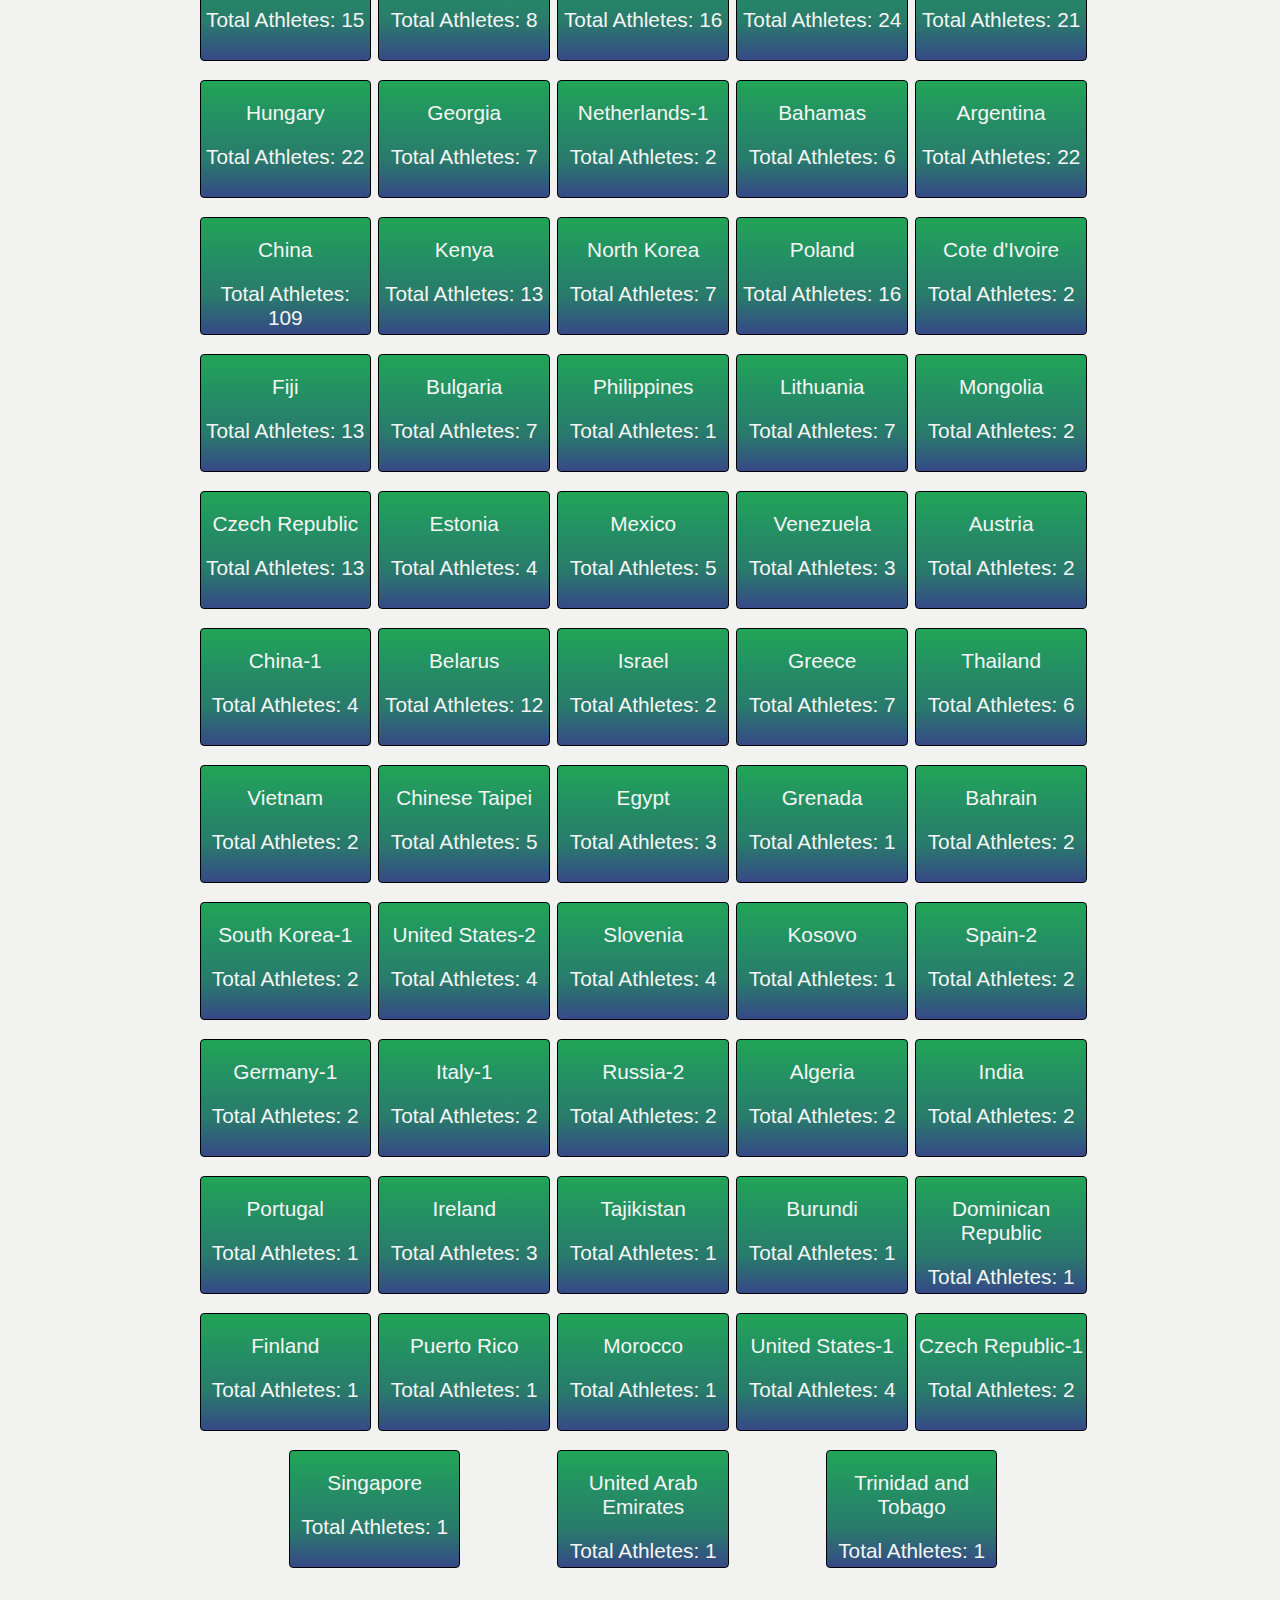
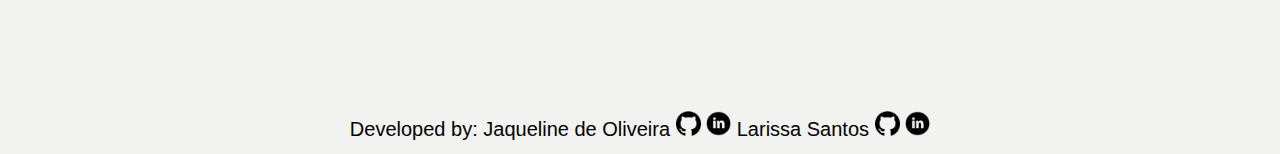
<file: countries.html>
<!DOCTYPE html>
<html>

<head>
  <meta charset="utf-8">
  <title>Olímpiadas Rio 2016 </title>
  <link rel="stylesheet" href="styleCountries.css" />
</head>

<body>

  <header>
    <div class="banner-official">
      <img src="img/bannerOficial2.png" alt="logo da Olímpiadas Rio 2016 com fundo colorido" class="banner">
    </div>

  </header>
  <nav>
    <ul class="menu">
      <li class="item-menu"><a href="index.html" id="Home" class="links">🏅Home</a></li>
      <li class="item-menu"><a href="atletas.html" id="Ath" class="links">🏅Atletas</a></li>
      <li class="item-menu"><a href="countries.html" id="countries" class="links">🏅Países</a></li>
    </ul>
  </nav>

  <section class="blue-rectangle">
    <select id="ordering-country" class="ordering-country">
      <option selected disabled value="">Teams</option>
      <option value="a-z">A-Z</option>
      <option value="z-a">Z-A</option>
    </select>
    <button id="clean-button" class="clean-button">Clean</button>
  </section>

  <main id="cards-countries" class="flex-conteiner-countries"></main>

  <button class="top" id="backtoTop"><img src="alinhamento-superior.png" alt="" width="50" height="50"></button>
  <footer class="footer">
    Developed by:
    Jaqueline de Oliveira
    <a href="https://github.com/jaquelinedeoliveira93" target="_blank" icon="logo-github">
      <img src="img/logo-github.png" alt="logo-git" width="25" height="25" class="gitHub-linkedin"></a>

    <a href="https://www.linkedin.com/in/jaquelinedeoliveiraa/" target="_blank" icon="logo-linkedin">
      <img src="img/logo-linkedin.png" alt="logo-link" width="25" height="25" class="gitHub-linkedin"></a>

    Larissa Santos
    <a href="https://github.com/Larasantos97" target="_blank" icon="logo-github">
      <img src="img/logo-github.png" alt="logo-git" width="25" height="25" class="gitHub-linkedin"></a>

    <a href="https://www.linkedin.com/in/larissa-dos-reis-santos-aaa8b415a/" target="_blank" icon="logo-linkedin">
      <img src="img/logo-linkedin.png" alt="logo-link" width="25" height="25" class="gitHub-linkedin"></a>
  </footer>
  <div id="root"></div>
  <script src="country.js" type="module"></script>
</body>

</html>
</file>
<file: styleHome.css>
* {
  background-color: #F2F2F1;
  margin: 0;
  font-family: 'Gill Sans', 'Gill Sans MT', Calibri, 'Trebuchet MS', sans-serif;
}

.banner {
  width: 100%;
  height: 100%;
  object-fit: contain;
}

.banner-official {
  position: absolute;
}

.menu {
  padding-top: 2%;
  padding-left: 7%;
}

.item-menu {
  list-style: none;
  padding-left: 1%;
  display: inline;
  position: relative;
  background-color: transparent;
}

.links {
  text-decoration: none;
  color: #0d4b92;
  font-size: 1.125rem;
  font-weight: bold;
  background-color: transparent;
}

.margin {
  margin-left: 15%;
  margin-right: 15%;
}


.about {
  padding-top: 25%;
}

.title {
  color: #0f3a6b;
  font-size: 1.5rem;
  padding-top: 1%;
  padding-bottom: 1%;
  position: relative;

}

.content {
  font-size: 1.25rem;
  text-align: justify;
  position: relative;
}

.logo-mascot {
  position: relative;
  left: 50%;
  top: 50%;
  margin-left: -12.625rem;
  margin-top: 3%;

}

.footer {
  font-size: 1.25rem;
  text-align: center;
  padding-top: 11%;
  padding-bottom: 1%;
}


@media screen and (min-width: 320px) {

  .links {
    font-size: 1.375rem;
  }

  .menu {
    padding-top: 2%;
  }

  .item-menu {
    padding-left: 14%;
  }

  .title {
    font-size: 0.75rem;
    padding-top: 2.5%;
    padding-bottom: 1.5%;
  }

  .content {
    font-size: 0.75rem;
  }

  .footer {
    font-size: 0.5rem;
  }

  .gitHub-linkedin {
    width: 1.5rem;
    height: 1.5rem;
  }

}

@media screen and (min-width: 768px) {
  .content {
    font-size: 0.813rem;
  }

  .footer {
    font-size: 0.625rem;
  }

  .gitHub-linkedin {
    width: 1rem;
    height: 1rem;
  }

}

@media screen and (min-width: 1024px) {

  .item-menu {
    padding-left: 3%;
  }

  .links {
    font-size: 1.125rem;
  }

  .about {
    margin-top: 1%;
  }

  .title {
    font-size: 1.125rem;
  }

  .content {
    font-size: 1rem;
  }

  .logo-mascot {
    width: 350px;
    height: 200px;
    margin-left: -10.625rem;
  }

  .footer {
    font-size: 0.875rem;
  }

}
</file>
<file: styleAtletas.css>
* {
  background-color: #F2F2F1;
  margin: 0;
  font-family: 'Gill Sans', 'Gill Sans MT', Calibri, 'Trebuchet MS', sans-serif;
}

.banner {
  width: 100%;
  height: 100%;
  object-fit: contain;
}

.banner-oficial {
  position: absolute;
}

.menu {
  padding-top: 2%;
  padding-left: 7%;
}

.item-menu {
  list-style: none;
  padding-left: 1%;
  display: inline;
  position: relative;
  background-color: transparent;
}

.links {
  text-decoration: none;
  color: #0d4b92;
  font-size: 1.1255rem;
  font-weight: bold;
  background-color: transparent;
}

.iconOrder {
  position: center;
  background: transparent;
}

.menuBar {
  position: relative;
  background-color: #0d4b92;
  display: flex;
  align-content: space-around;
  justify-content: center;
  height: 3.125rem;
  margin-top: 21.4rem;
  margin-left: 15%;
  margin-right: 15%;
}

.flexItem {
  height: 2.313rem;
  border-radius: 0.625rem;
  margin-top: 0.375rem;
}

.athField {
  height: 1.938rem;
  border-radius: 0.625rem;
  margin-top: 0.375rem;
  margin-right: 1.5rem;
}

.Order-container, .ordering-medal {
  width: 5.063rem;
  margin-right: 1.25rem;
}


.btn {
  border: 0.063rem solid;
  border-radius: 0.25rem;
  background-color: #e5e9e9;
  display: inline-block;
  cursor: pointer;
  font-family: Verdana;
  font-weight: bold;
  font-size: 0.75rem;
  padding: 0.375rem 0.625rem;
  width: 5.625rem;
  margin-left: 1rem;
}

.container-atletas {
  display: flex;
  flex-wrap: wrap;
  align-content: space-between;
  justify-content: space-evenly;
  margin-left: 15%;
  margin-right: 14.5%;
  position: relative;
  margin-top: 0.563rem;

}

.flex-item-atleta {
  width: 10rem;
  padding-bottom: 2rem;
}

.cards-atletas {
  height: 100%;
  background-image: linear-gradient(to bottom, #21A556, #248F64, #297B6B, #364987);
  border: 0.063rem solid black;
  border-radius: 4px;
  list-style: none;
  padding-left: 0;
}

.conteudo-atletas {
  background-color: transparent;
  font-size: 1.25rem;
  text-align: center;
  padding-top: 0.5rem;
  color: whitesmoke;

}

.top {
  position: fixed;
  bottom: 3.125rem;
  right: 3.125rem;
  border: none;
}

.footer {
  font-size: 1.25rem;
  text-align: center;
  padding-top: 11%;
  padding-bottom: 1%;
}

@media (min-width: 320px) {

  .links {
    font-size: 150%;
  }

  .menu {
    padding-top: 2%;
  }

  .item-menu {
    padding-left: 15%;
  }

  .menuBar {

    margin-top: 21.4em;
 

  }

  .flex-item-atleta {
    width: 30%;
    padding-top: 2%;
  }

  .conteudo-atletas {
    font-size: 1.40rem;
    padding-top: 1.25rem;
  }

}

@media screen and (min-width: 768px) {
  .item-menu {
    padding-left: 14%;
  }

  .links {
    font-size: 1.375rem;
  }

}

@media screen and (min-width: 1024px) {

  .item-menu {
    padding-left: 3%;
  }

  .links {
    font-size: 1.125rem;
  }

  .barraMenu {
    margin-top: 25%;

  }

  .flex-item-atleta {
    width: 10rem;
    bottom: 0.625rem
  }

  .conteudo-atletas {
    font-size: 1.3rem;
    padding-top: 1.25rem;
  }

}
</file>
<file: styleCountries.css>
* {
  background-color: #F2F2F1;
  margin: 0;
  font-family: 'Gill Sans', 'Gill Sans MT', Calibri, 'Trebuchet MS', sans-serif;
}

.banner {
  width: 100%;
  height: 100%;
  object-fit: contain;
}

.banner-official {
  position: absolute;
}

.menu {
  padding-top: 2%;
  padding-left: 7%;
}

.item-menu {
  list-style: none;
  padding-left: 1%;
  display: inline;
  position: relative;
  background-color: transparent;
}

.links {
  text-decoration: none;
  color: #0d4b92;
  font-size: 1.125rem;
  font-weight: bold;
  background-color: transparent;
  padding-top: 0.125rem;
}

.blue-rectangle {
  position: relative;
  background-color: #0d4b92;
  height: 3.125rem;
  margin-top: 22.063rem;
  margin-left: 15%;
  margin-right: 15%;
}

.flex-conteiner-countries {
  display: flex;
  flex-wrap: wrap;
  align-content: space-between;
  justify-content: space-evenly;
  align-items: center;
  margin-top: 0.563rem;
  margin-left: 15%;
  margin-right: 14.5%;
}

.flex-item {
  width: 16%;
  padding-bottom: 0.125rem;
}

.background {
  height: 7.25rem;
  background-image: linear-gradient(to bottom, #21A556, #248F64, #297B6B, #364987);
  border: 0.063rem solid black;
  list-style: none;
  padding-left: 0;
  border-radius: 0.25rem;
}

.contents-country {
  background-color: transparent;
  font-size: 1.188rem;
  text-align: center;
  padding-top: 0.5rem;
  color: whitesmoke;
}

.top {
  position: fixed;
  bottom: 3.125rem;
  right: 3.125rem;
  border: none;
}

.footer {
  font-size: 1.25rem;
  text-align: center;
  padding-top: 11%;
  padding-bottom: 1%;
}

.ordering-country {
  margin-top: 0.813rem;
  margin-left: 1.5rem;
  border-radius: 0.625rem;
  font-size: 1rem;
  padding-right: 2.75rem;
}

.clean-button {
  border: 0.063rem solid;
  border-radius: 0.25rem;
  background-color: #e5e9e5;
  cursor: pointer;
  font-weight: bold;
  font-size: 0.688rem;
  padding: 0.375rem 0.625rem;
  width: 4.5rem;
}

@media screen and (min-width: 320px) {

  .links {
    font-size: 1.375rem;
  }

  .menu {
    padding-top: 2%;
  }

  .item-menu {
    padding-left: 14%;
  }

  .blue-rectangle {
    margin-top: 14.813rem;
  }

  .flex-item {
    width: 31%;
    padding-top: 1.063rem;
  }

  .contents-country {
    font-size: 0.938rem;
    padding-top: 1.25rem;
  }

}

@media screen and (min-width: 768px) {

  .item-menu {
    padding-left: 14%;
  }

  .links {
    font-size: 1.375rem;
  }

}

@media screen and (min-width: 1024px) {

  .item-menu {
    padding-left: 3%;
  }

  .links {
    font-size: 1.125rem;
  }

  .blue-rectangle {
    margin-top: 25.3%;
  }

  .flex-item {
    width: 19%;
  }

  .contents-country {
    font-size: 1.3rem;
    padding-top: 1.25rem;
  }

}
</file>
